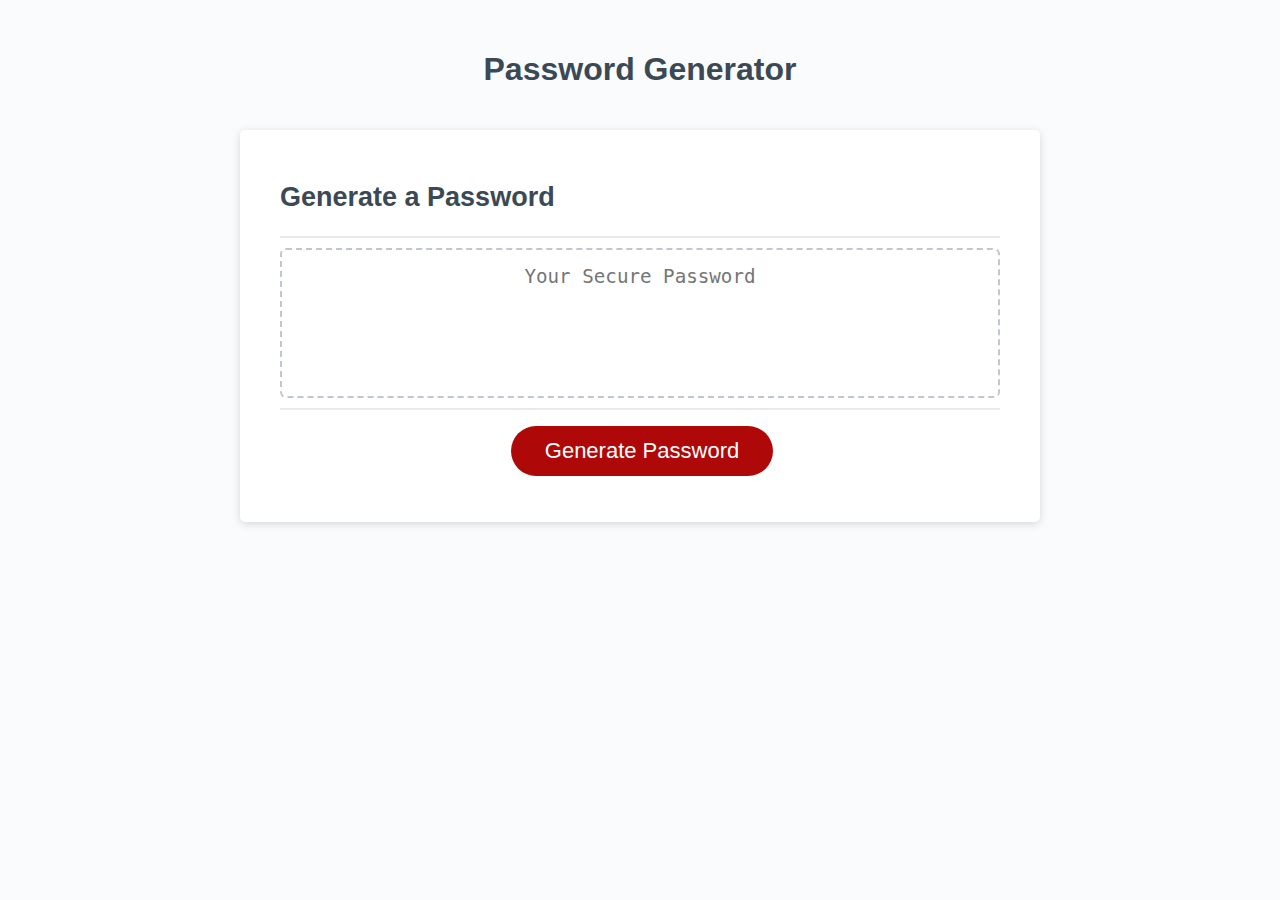
<file: 03-JavaScript/02-Challenge/Develop/index.html>
<!DOCTYPE html>
<html lang="en">
  <head>
    <meta charset="UTF-8" />
    <meta name="viewport" content="width=device-width, initial-scale=1.0" />
    <meta http-equiv="X-UA-Compatible" content="ie=edge" />
    <title>Password Generator</title>
    <link rel="stylesheet" href="style.css" />
  </head>
  <body>
    <div class="wrapper">
      <header>
        <h1>Password Generator</h1>
      </header>
      <div class="card">
        <div class="card-header">
          <h2>Generate a Password</h2>
        </div>
        <div class="card-body">
          <textarea
            readonly
            id="password"
            placeholder="Your Secure Password"
            aria-label="Generated Password"
          ></textarea>
        </div>
        <div class="card-footer">
          <button id="generate" class="btn">Generate Password</button>
        </div>
      </div>
    </div>
    <script src="script.js"></script>
  </body>
</html>
</file>
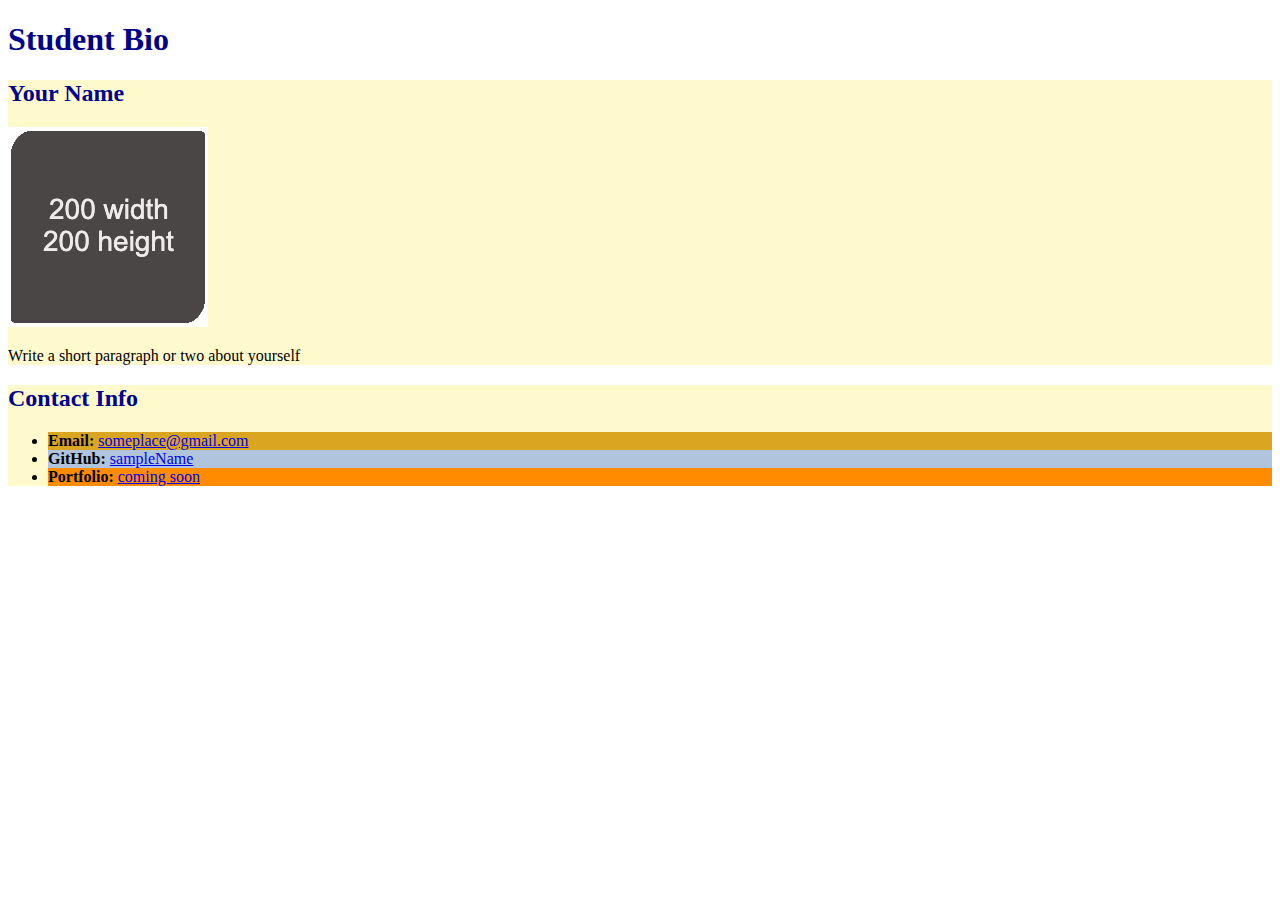
<file: 01-HTML-Git-CSS/01-Activities/2-Tu/08-Stu_Attributes/Solved/index.html>
<!DOCTYPE html>
<html lang="en-US">
  <head>
    <meta charset="UTF-8" />
    <title>Student Bio With Attributes</title>
    <!-- Link to stylesheet using rel and href attributes -->
    <link rel="stylesheet" href="./assets/css/style.css" />
  </head>

  <body>
    <header>
      <h1 class="title">Student Bio</h1>
    </header>

    <!--The lesson class is assigned to the section-->
    <section class="lesson">
      <h2 class="title">Your Name</h2>
      <!--Image using src to point to relative path and descriptive alt attributes-->
      <img
        src="./assets/images/image-1.jpg"
        alt="Placeholder image with text 200 width and 200 height "
      />
      <p>Write a short paragraph or two about yourself</p>
    </section>

    <!--The lesson class is assigned to the section-->
    <section class="lesson">
      <h2 class="title">Contact Info</h2>
      <ul>
        <!--id attributes to provide unique identifier for element-->
        <li id="email">
          <strong>Email:</strong> <a href="#">someplace@gmail.com</a>
        </li>
        <li id="github"><strong>GitHub:</strong> <a href="#">sampleName</a></li>
        <li id="portfolio">
          <strong>Portfolio:</strong> <a href="#">coming soon</a>
        </li>
      </ul>
    </section>
  </body>
</html>
</file>
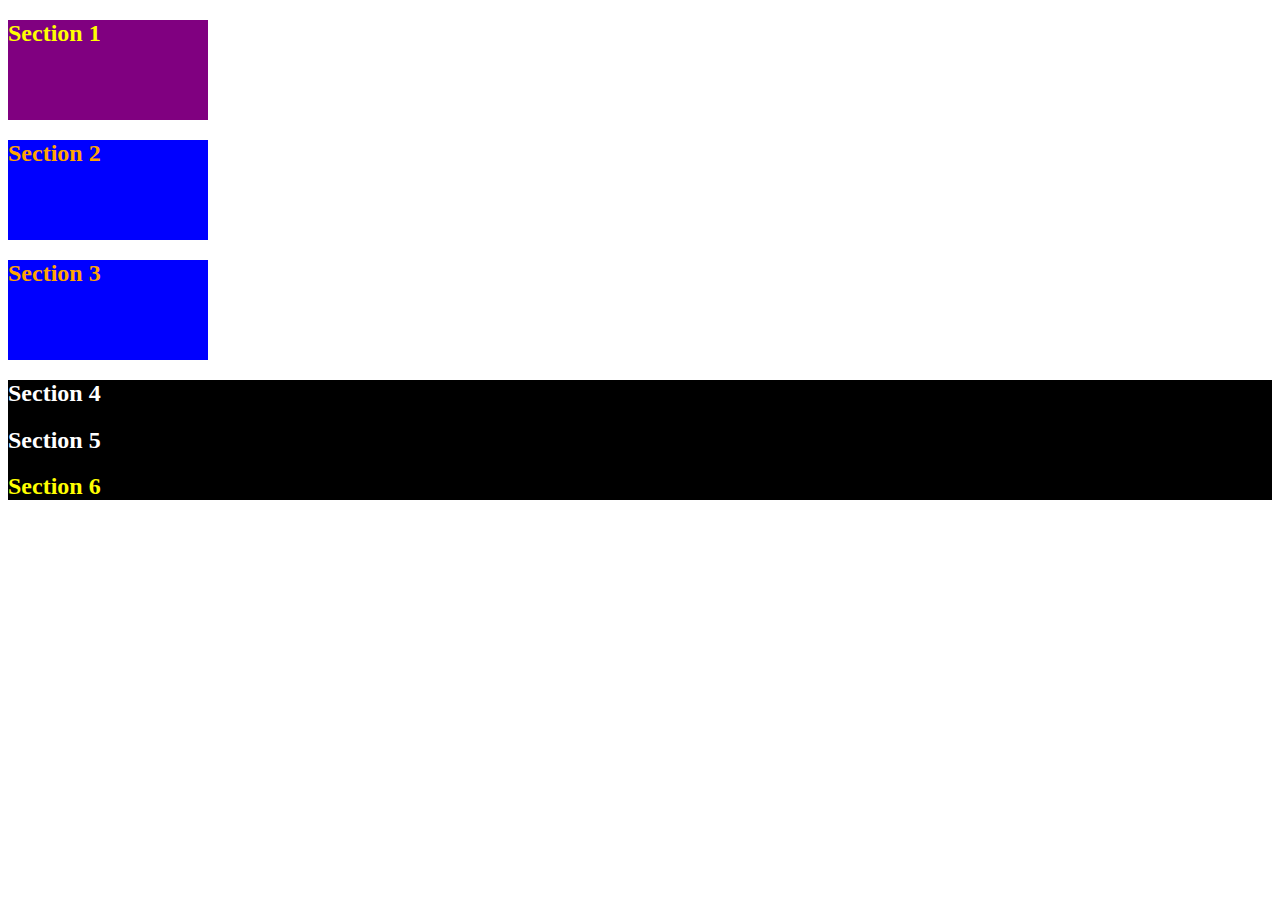
<file: 01-HTML-Git-CSS/01-Activities/2-Tu/10-Stu_CSS-color/Solved/index.html>
<!DOCTYPE html>
<html lang="en-US">

  <head>
    <meta charset="UTF-8">
    <title>Colors</title>
    <link rel="stylesheet" type="text/css" href="./assets/css/style.css">
  </head>

  <body>
    <section class="lesson" id="section-1">
      <h2>Section 1</h2>
    </section>

    <section class="lesson section-blue">
      <h2>Section 2</h2>
    </section>

    <section class="lesson section-blue">
      <h2>Section 3</h2>
    </section>

    <div class="container">
      <section>
        <h2>Section 4</h2>
      </section>
  
      <section>
        <h2>Section 5</h2>
      </section>
  
      <section id="section-6">
        <h2>Section 6</h2>
      </section>
    </div>
  </body>

</html>
</file>
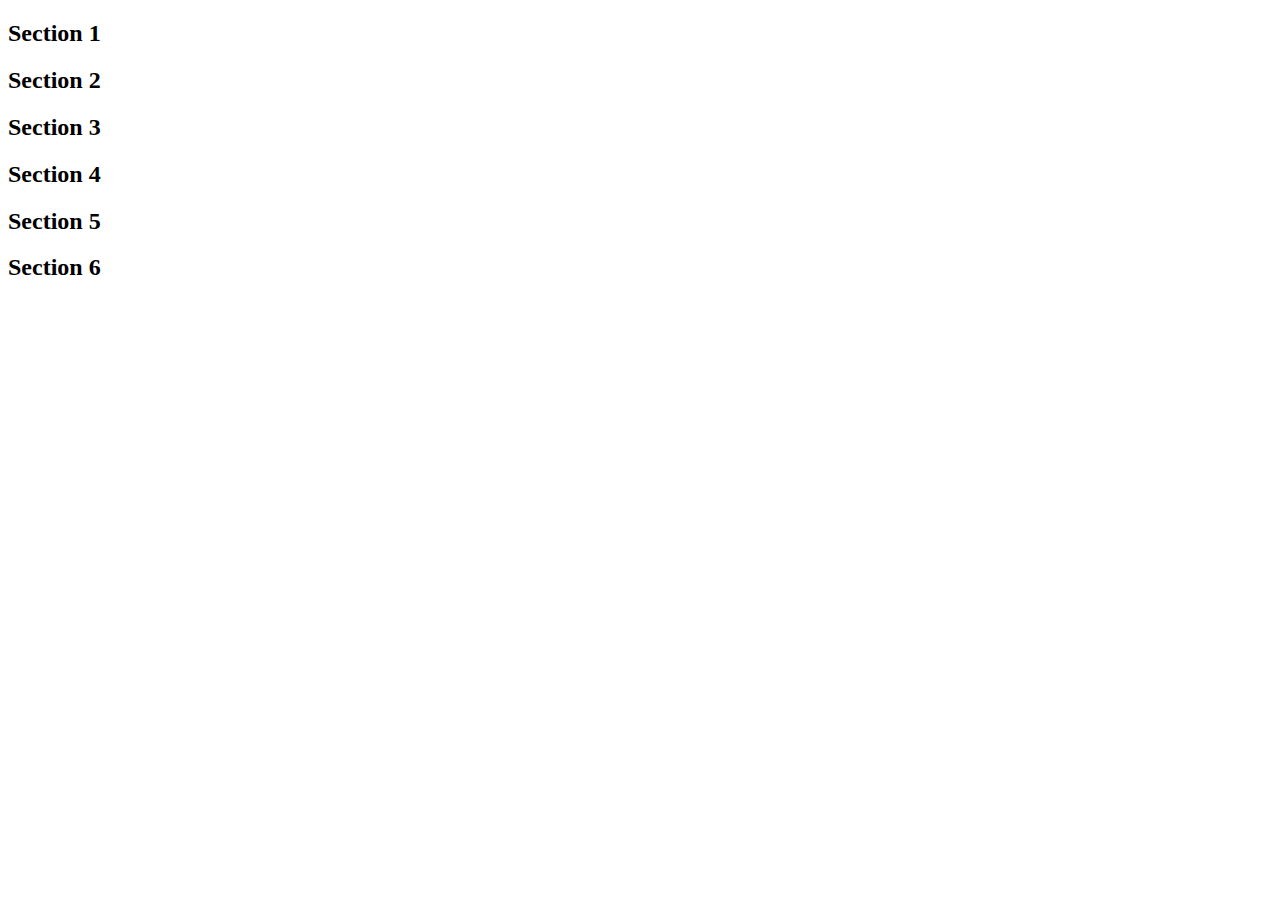
<file: 01-HTML-Git-CSS/01-Activities/2-Tu/10-Stu_CSS-color/Unsolved/index.html>
<!DOCTYPE html>
<html lang="en-US">

  <head>
    <meta charset="UTF-8">
    <title>Colors</title>
<!-- TODO: Add CSS style sheet link here -->
  </head>

  <body>
    <section class="lesson" id="section-1">
      <h2>Section 1</h2>
    </section>

    <section class="lesson section-blue">
      <h2>Section 2</h2>
    </section>

    <section class="lesson section-blue">
      <h2>Section 3</h2>
    </section>

    <div class="container">
      <section>
        <h2>Section 4</h2>
      </section>
  
      <section>
        <h2>Section 5</h2>
      </section>
  
      <section id="section-6">
        <h2>Section 6</h2>
      </section>
    </div>
  </body>

</html>
</file>
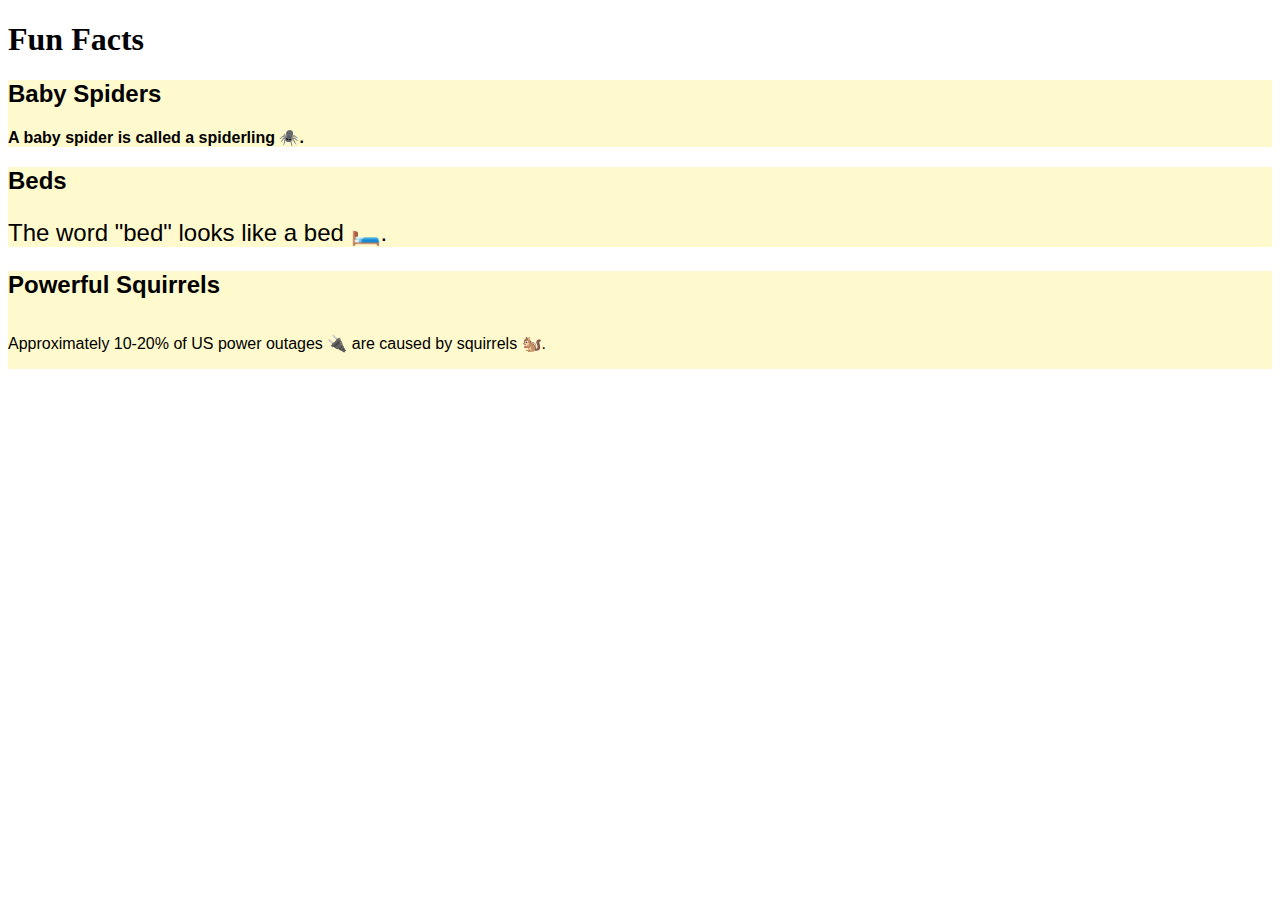
<file: 01-HTML-Git-CSS/01-Activities/2-Tu/12-Stu_CSS-units-font/Solved/index.html>
<!DOCTYPE html>
<html lang="en-us">

  <head>
    <meta charset="UTF-8">
    <title>Units and Fonts</title>
    <!-- CSS Reference -->
    <link rel="stylesheet" href="./assets/css/style.css">
  </head>

  <body>
    <header>
      <h1>Fun Facts</h1>
    </header>

    <section class="lesson">
      <h2>Baby Spiders</h2>
      <!-- Text bolded -->
      <p id="fact-1">A baby spider is called a spiderling 🕷️.</p>
    </section>

    <section class="lesson">
      <h2>Beds</h2>
      <!-- Font size now 24px -->
      <p id="fact-2">The word "bed" looks like a bed 🛏️.</p>
    </section>

    <section class="lesson">
      <h2>Powerful Squirrels</h2>
      <!-- Line height increased to 50px -->
      <p id="fact-3">Approximately 10-20% of US power outages 🔌 are caused by squirrels 🐿️.</p>
    </section>
  </body>

</html>
</file>
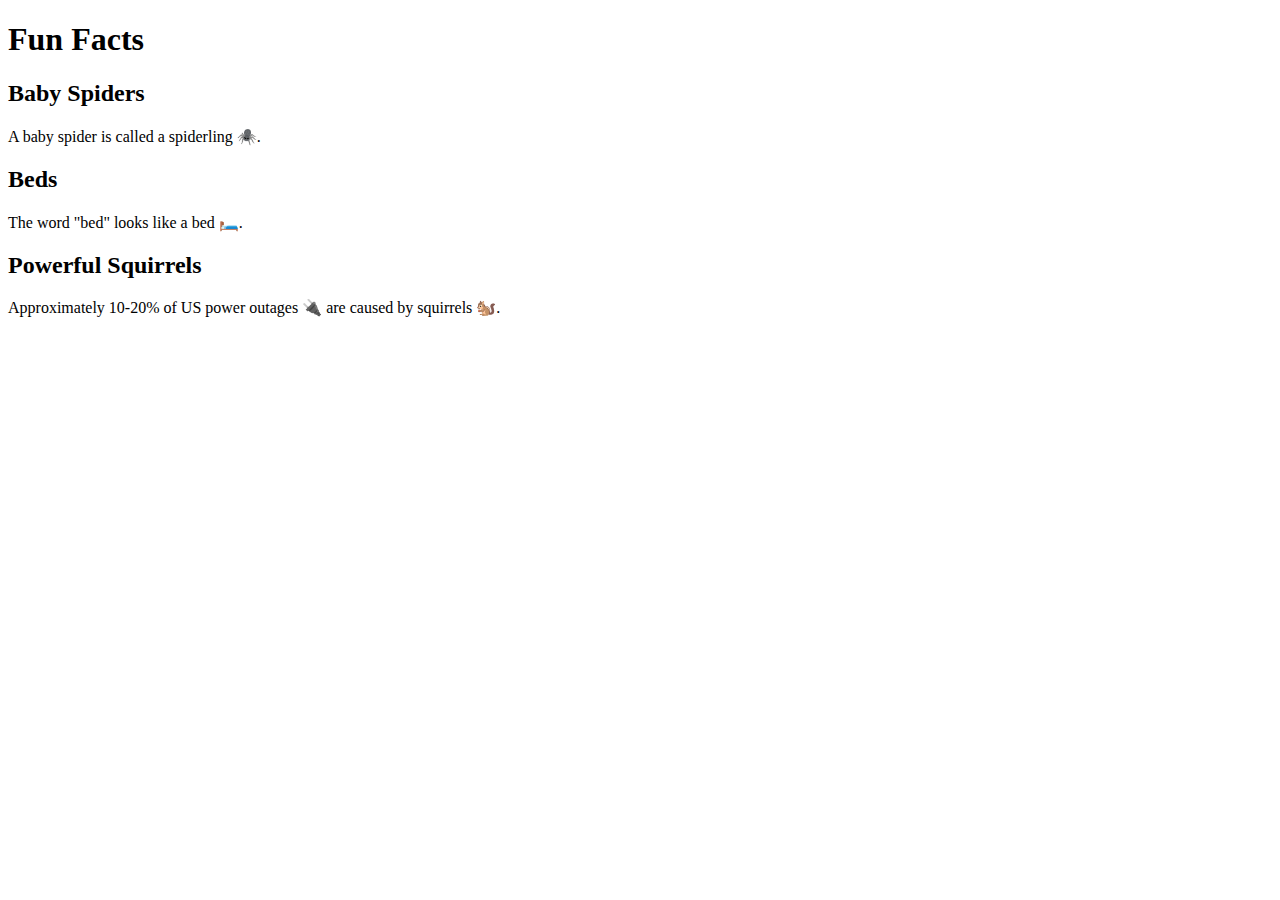
<file: 01-HTML-Git-CSS/01-Activities/2-Tu/12-Stu_CSS-units-font/Unsolved/index.html>
<!DOCTYPE html>
<html lang="en-us">

  <head>
    <meta charset="UTF-8">
    <title>Units and Fonts</title>
  </head>

  <body>
    <header>
      <h1>Fun Facts</h1>
    </header>

    <section class="lesson">
      <h2>Baby Spiders</h2>
      <p>A baby spider is called a spiderling 🕷️. </p>
    </section>

    <section class="lesson">
      <h2>Beds</h2>
      <p id="fact-2">The word "bed" looks like a bed 🛏️.</p>
    </section>

    <section class="lesson">
      <h2>Powerful Squirrels</h2>
      <p id="fact-3">Approximately 10-20% of US power outages 🔌 are caused by squirrels 🐿️.</p>
    </section>
  </body>

</html>
</file>
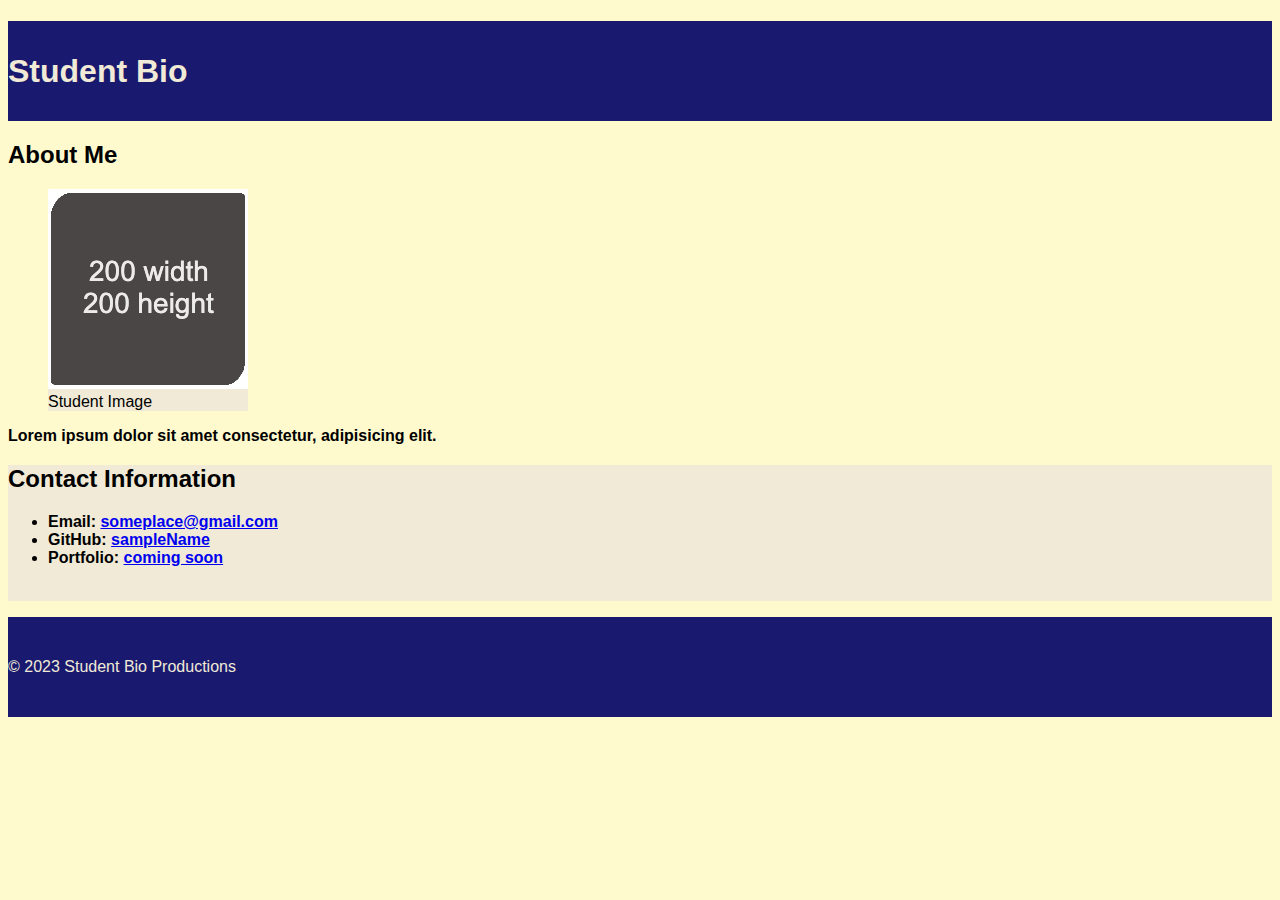
<file: 01-HTML-Git-CSS/01-Activities/2-Tu/14-Stu_CSS-selectors/Solved/index.html>
<!DOCTYPE html>
<html lang="en">
  <head>
    <meta charset="UTF-8">
    <meta name="viewport" content="width=device-width, initial-scale=1.0">
    <link rel="stylesheet" type="text/css" href="./assets/css/style.css">
    <title>Document</title>
  </head>

  <body>
    <header>
      <h1>Student Bio</h1>
    </header>

    <main>
      <section>
        <h2>About Me</h2>
        <figure>
          <img src="./assets/images/image-1.jpg" alt="placeholder image with text reading 200 width 200 height"/>
          <figcaption>Student Image</figcaption>
        </figure>
        <p class="highlighted-text">Lorem ipsum dolor sit amet consectetur, adipisicing elit.</p>
      </section>

      <section id="contact-section">
        <h2>Contact Information</h2>
        <ul class="highlighted-text">
          <li>Email: <a href="#">someplace@gmail.com</a></li>
          <li>GitHub: <a href="#">sampleName</a></li>
          <li>Portfolio: <a href="#">coming soon</a></li>
        </ul>
        <br>
      </section>
    </main>

    <footer>
      <p>© 2023 Student Bio Productions</p>
    </footer>
  </body>

</html>
</file>
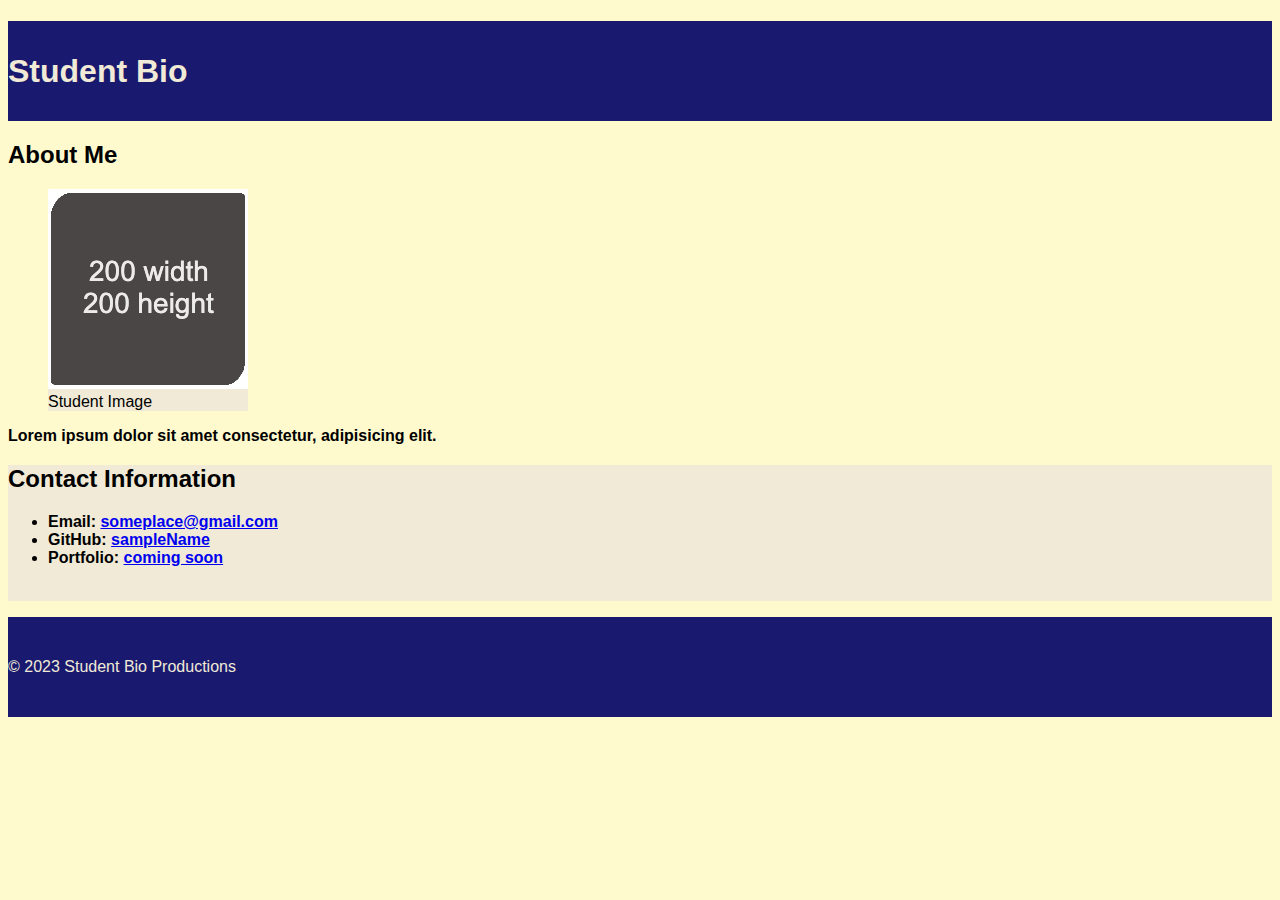
<file: 01-HTML-Git-CSS/01-Activities/2-Tu/14-Stu_CSS-selectors/Unsolved/index.html>
<!DOCTYPE html>
<html lang="en-US">
  <head>
    <meta charset="UTF-8">
    <meta name="viewport" content="width=device-width, initial-scale=1.0">
    <link rel="stylesheet" type="text/css" href="./assets/css/style.css">
    <title>CSS Selectors</title>
  </head>

  <body>
    <header>
      <h1>Student Bio</h1>
    </header>

    <main>
      <section>
        <h2>About Me</h2>
        <figure>
          <img src="./assets/images/image-1.jpg" alt="placeholder image with text reading 200 width 200 height"/>
          <figcaption>Student Image</figcaption>
        </figure>
        <p class="highlighted-text">Lorem ipsum dolor sit amet consectetur, adipisicing elit.</p>
      </section>

      <section id="contact-section">
        <h2>Contact Information</h2>
        <ul class="highlighted-text">
          <li>Email: <a href="#">someplace@gmail.com</a></li>
          <li>GitHub: <a href="#">sampleName</a></li>
          <li>Portfolio: <a href="#">coming soon</a></li>
        </ul>
        <br>
      </section>
    </main>

    <footer>
      <p>© 2023 Student Bio Productions</p>
    </footer>
  </body>

</html>
</file>
<file: 03-JavaScript/02-Challenge/Develop/style.css>
*,
*::before,
*::after {
  box-sizing: border-box;
}

html,
body,
.wrapper {
  height: 100%;
  margin: 0;
  padding: 0;
}

body {
  font-family: sans-serif;
  background-color: #f9fbfd;
}

.wrapper {
  padding-top: 30px;
  padding-left: 20px;
  padding-right: 20px;
}

header {
  text-align: center;
  padding: 20px;
  padding-top: 0px;
  color: hsl(206, 17%, 28%);
}

.card {
  background-color: hsl(0, 0%, 100%);
  border-radius: 5px;
  border-width: 1px;
  box-shadow: rgba(0, 0, 0, 0.15) 0px 2px 8px 0px;
  color: hsl(206, 17%, 28%);
  font-size: 18px;
  margin: 0 auto;
  max-width: 800px;
  padding: 30px 40px;
}

.card-header::after {
  content: " ";
  display: block;
  width: 100%;
  background: #e7e9eb;
  height: 2px;
}

.card-body {
  min-height: 100px;
}

.card-footer {
  text-align: center;
}

.card-footer::before {
  content: " ";
  display: block;
  width: 100%;
  background: #e7e9eb;
  height: 2px;
}

.card-footer::after {
  content: " ";
  display: block;
  clear: both;
}

.btn {
  border: none;
  background-color: hsl(360, 91%, 36%);
  border-radius: 25px;
  box-shadow: rgba(0, 0, 0, 0.1) 0px 1px 6px 0px rgba(0, 0, 0, 0.2) 0px 1px 1px
    0px;
  color: hsl(0, 0%, 100%);
  display: inline-block;
  font-size: 22px;
  line-height: 22px;
  margin: 16px 16px 16px 20px;
  padding: 14px 34px;
  text-align: center;
  cursor: pointer;
}

button[disabled] {
  cursor: default;
  background: #c0c7cf;
}

.float-right {
  float: right;
}

#password {
  -webkit-appearance: none;
  -moz-appearance: none;
  appearance: none;
  border: none;
  display: block;
  width: 100%;
  padding-top: 15px;
  padding-left: 15px;
  padding-right: 15px;
  padding-bottom: 85px;
  font-size: 1.2rem;
  text-align: center;
  margin-top: 10px;
  margin-bottom: 10px;
  border: 2px dashed #c0c7cf;
  border-radius: 6px;
  resize: none;
  overflow: hidden;
}

@media (max-width: 690px) {
  .btn {
    font-size: 1rem;
    margin: 16px 0px 0px 0px;
    padding: 10px 15px;
  }

  #password {
    font-size: 1rem;
  }
}

@media (max-width: 500px) {
  .btn {
    font-size: 0.8rem;
  }
}
</file>
<file: 01-HTML-Git-CSS/01-Activities/2-Tu/08-Stu_Attributes/Solved/assets/css/style.css>
.lesson {
  background-color: lemonchiffon;
}

.title {
  color: darkblue;
}

#email {
  background-color: goldenrod;
}

#github {
  background-color: lightsteelblue;
}

#portfolio {
  background-color: darkorange;
}
</file>
<file: 01-HTML-Git-CSS/01-Activities/2-Tu/10-Stu_CSS-color/Solved/assets/css/style.css>
.lesson {
  width: 200px;
  height: 100px;
}
/* Uses hex code to define color */
.section-blue {
  color: #ffa500;
  background-color: #0000FF;
}
 
/* Uses predefined colors */
.container {
  color: white;
  background-color: black;
}

/* Purple and yellow are example of high contrast colors */
#section-1 {
  color: #ffff00;
  background-color: #800080;
}

#section-6 {
  color: #ffff00;
}
</file>
<file: 01-HTML-Git-CSS/01-Activities/2-Tu/12-Stu_CSS-units-font/Solved/assets/css/style.css>
/* All sections */
.lesson {
    font-family: "Lucida Sans Unicode", "Lucida Grande", sans-serif;
    background-color: #fffacd;
}

/* Fact 1 */
#fact-1 {
  font-weight: bolder;
}
  
/* Fact 2 */
#fact-2 {
  font-size: 24px;
}
  
/* Fact 3 */
#fact-3 {
 line-height: 50px;
}
</file>
<file: 01-HTML-Git-CSS/01-Activities/2-Tu/14-Stu_CSS-selectors/Solved/assets/css/style.css>
/* Universal selector */
* {
  font-family: "Lucida Sans Unicode", "Lucida Grande", sans-serif;
}

/* Element selectors */
body {
  background-color: lemonchiffon;
}

header,
footer {
  width: 100%;
  height: 100px;
  line-height: 100px;
  color: #f0ead6;
  background-color: #191970;
}

figure {
  width: 200px;
  background-color: #f0ead6;
}

/* Class selector */
.highlighted-text {
  font-weight: bolder;
}

/* ID selector */
#contact-section {
  background-color: #f0ead6;
}
</file>
<file: 01-HTML-Git-CSS/01-Activities/2-Tu/14-Stu_CSS-selectors/Unsolved/assets/css/style.css>
/* TODO: Label selector type */
* {
    font-family: "Lucida Sans Unicode", "Lucida Grande", sans-serif;
  }

/* TODO: Label selector type */
body {
  background-color: lemonchiffon;
}

header,
footer {
  width: 100%;
  height: 100px;
  line-height: 100px;
  color: #f0ead6;
  background-color: #191970;
}

figure {
  width: 200px;
  background-color: #f0ead6;
}

/* TODO: Label selector type */
.highlighted-text {
  font-weight: bolder;
}

/* TODO: Label selector type */
#contact-section {
  background-color: #f0ead6;
}
</file>
